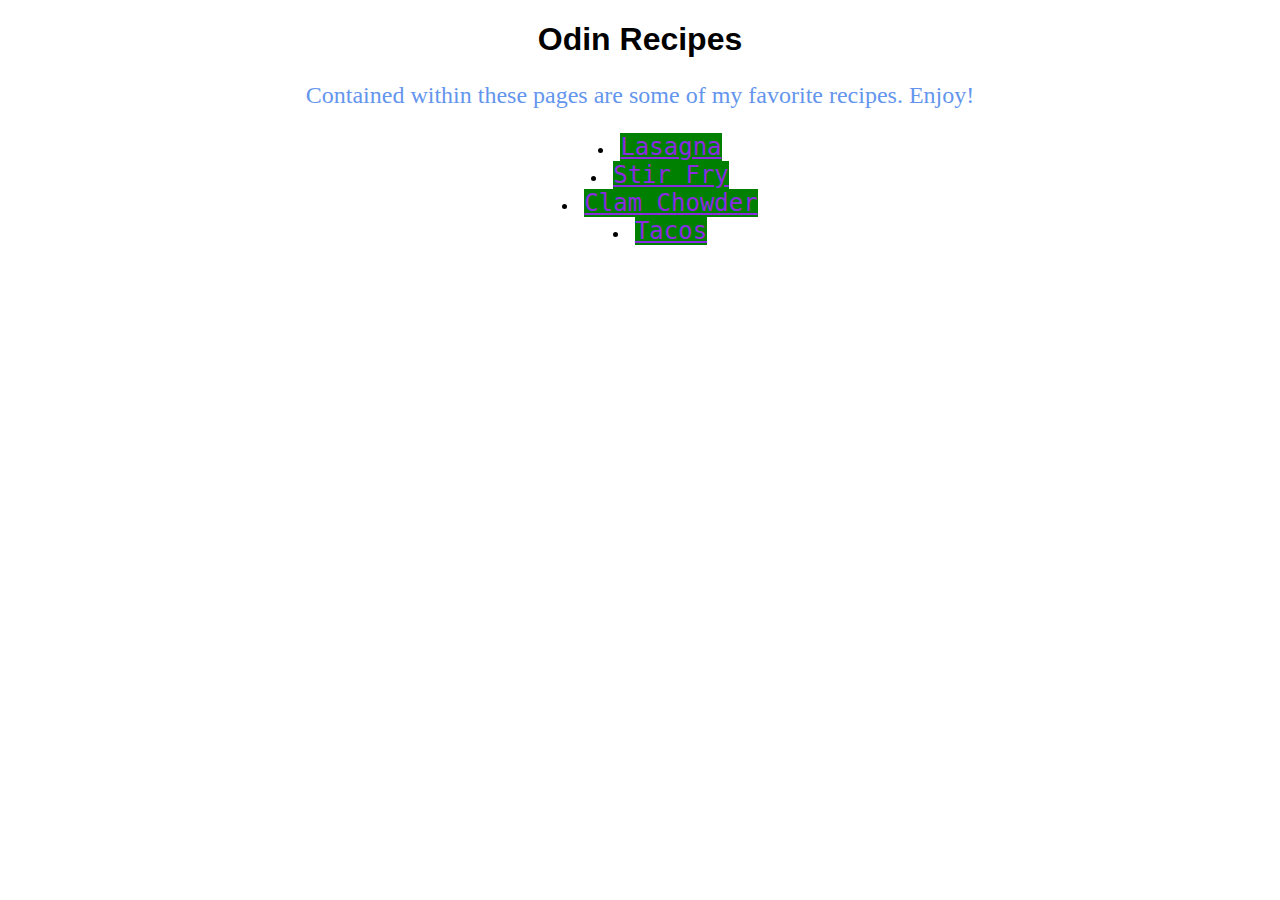
<file: index.html>
<!DOCTYPE html>
<html lang="en">
<head>
  <link rel="stylesheet" href="styles.css">
  <title>Odin Recipes</title>
  <meta charset="UTF-8">
</head>
<body>
  <h1>Odin Recipes</h1>
  <p id="intro">Contained within these pages are some of my favorite recipes. Enjoy!</p>
  <div class="links">
    <ul>
      <li><a href="./recipes/lasagna.html">Lasagna</a></li>
      <li><a href="./recipes/stirfry.html">Stir Fry</a></li>
      <li><a href="./recipes/clamchowder.html">Clam Chowder</a></li>
      <li><a href="./recipes/tacos.html" target="_blank" rel="noopener noreferrer">Tacos</a></li>
    </ul>
  </div>
</body>
</html>
</file>
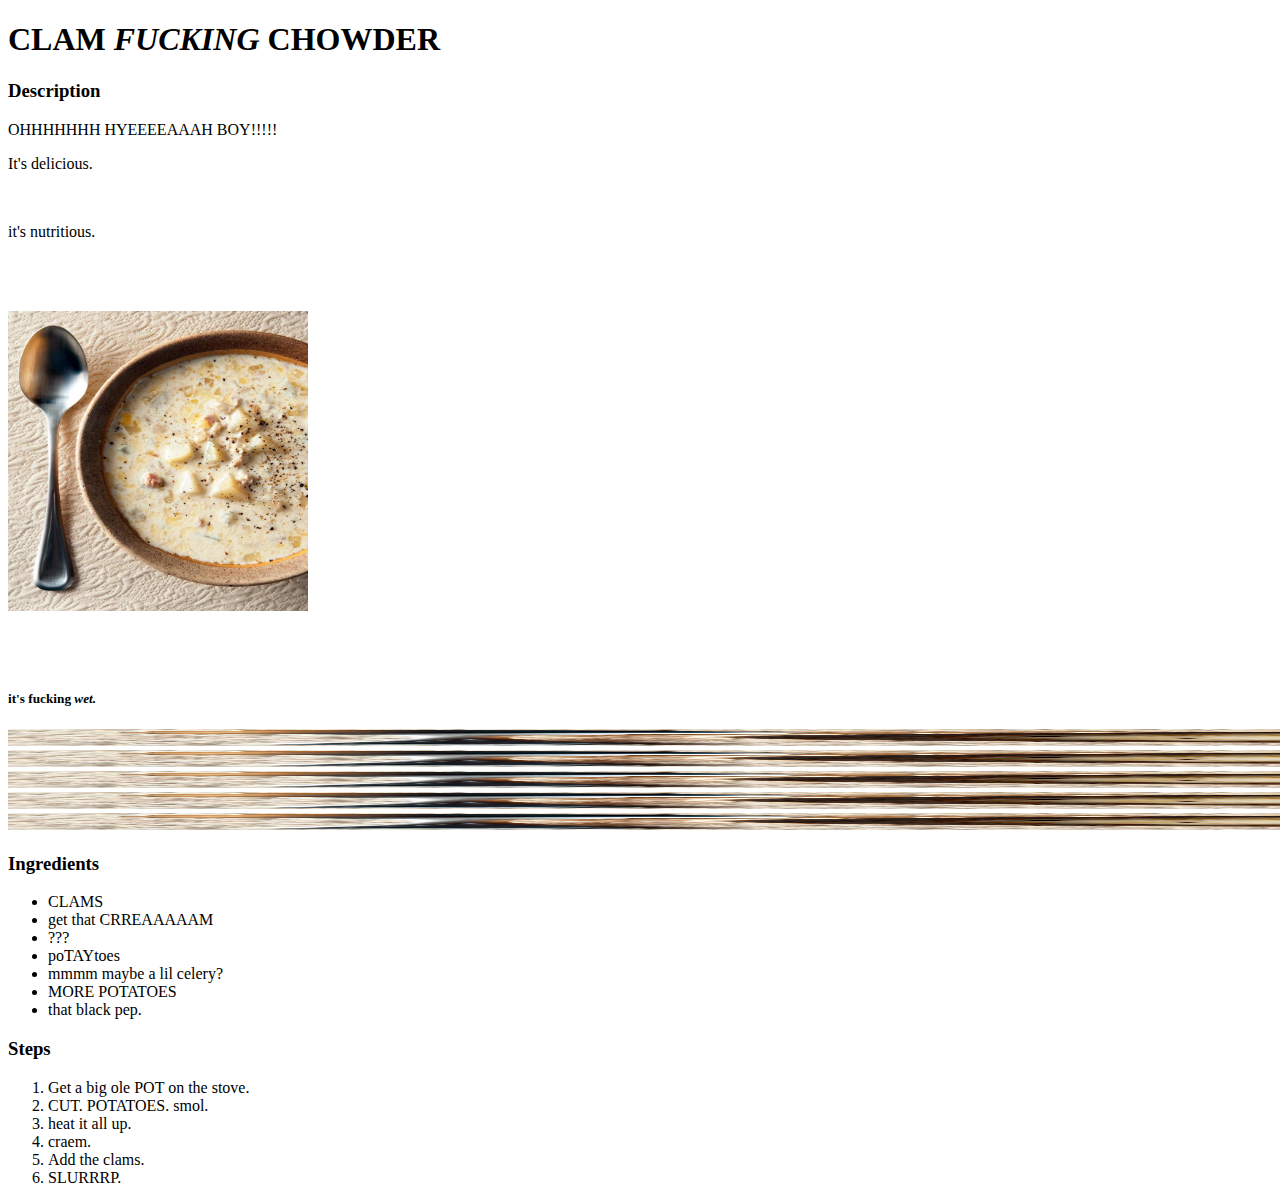
<file: recipes/clamchowder.html>
<!DOCTYPE html>
<html lang="en">
  <head>
    <meta charset="UTF-8">
    <title>Yumm Clammy Chowder</title>
  </head>
  <body>
    <h1><strong>CLAM <em>FUCKING</em> CHOWDER</strong></h1>
    <h3>Description</h3>
    <p>OHHHHHHH HYEEEEAAAH BOY!!!!!</p>
    <p>It's delicious.</p>
    <br><p>it's nutritious.</p>
    <br>
    <br>
    <br>
    <img src="../images/clamchowder.jpg" height="300" width="300" alt="ALL HAIL CLAM CHOWDER">
    <br><br><br>
    <br>
    <h5>it's fucking <strong><em>wet.</em></strong></h5>
    <img src="../images/clamchowder.jpg" height="17" width="3000" alt="It's fucking delicious">
    <img src="../images/clamchowder.jpg" height="17" width="3000" alt="It's fucking delicious">
    <img src="../images/clamchowder.jpg" height="17" width="3000" alt="It's fucking delicious">
    <img src="../images/clamchowder.jpg" height="17" width="3000" alt="It's fucking delicious">
    <img src="../images/clamchowder.jpg" height="17" width="3000" alt="It's fucking delicious">
    <h3>Ingredients</h3>
    <ul>
      <li>CLAMS</li>
      <li>get that CRREAAAAAM</li>
      <li>???</li>
      <li>poTAYtoes</li>
      <li>mmmm maybe a lil celery?</li>
      <li>MORE POTATOES</li>
      <li>that black pep.</li>
    </ul>
    <h3>Steps</h3>
    <ol>
      <li>Get a big ole POT on the stove.</li>
      <li>CUT. POTATOES. smol.</li>
      <li>heat it all up.</li>
      <li>craem.</li>
      <li>Add the clams.</li>
      <li>SLURRRP.</li>
    </ol>
  </body>
</html>
</file>
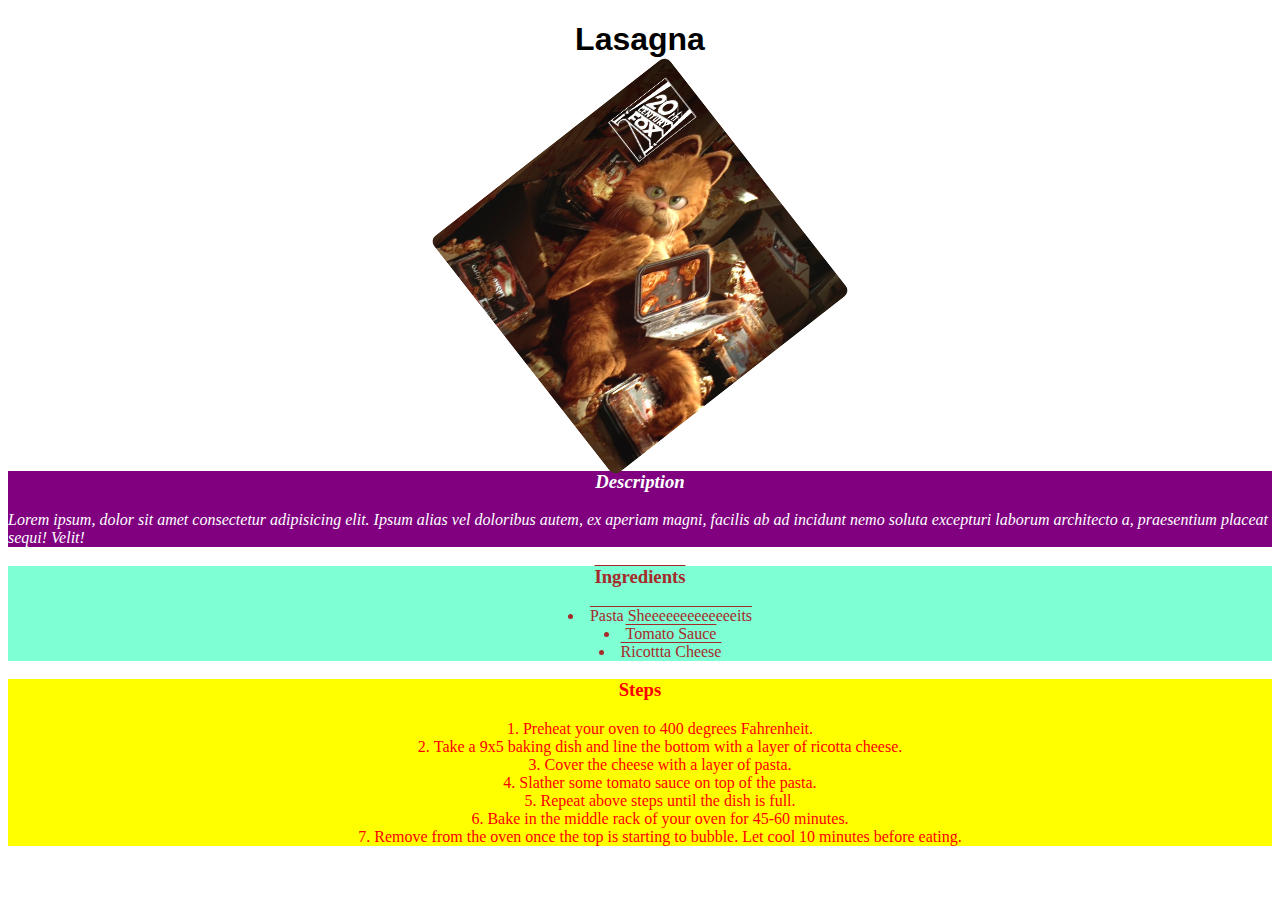
<file: recipes/lasagna.html>
<!DOCTYPE html>
<html lang="en">
  <head>
    <link rel="stylesheet" href="../styles.css">
    <meta charset="UTF-8"> 
    <title>Lasagna</title>
  </head>
  <body>
    <h1>Lasagna</h1>
    <br><br>
    <img id="lasagna" src="../images/lasagna.jpg" width="300" height="300" alt="GARFIELD NO">
    <br><br>
    <div class="description">
      <h3>Description</h3>
      <p>Lorem ipsum, dolor sit amet consectetur adipisicing elit. Ipsum alias vel doloribus autem, ex aperiam magni, facilis ab ad incidunt nemo soluta excepturi laborum architecto a, praesentium placeat sequi! Velit!</p>
      </div>
    <div class="ingredients">
      <h3>Ingredients</h3>
      <ul>
        <li>Pasta Sheeeeeeeeeeeeeits</li>
        <li>Tomato Sauce</li>
        <li>Ricottta Cheese</li>
      </ul>
    </div>
    <div class="steps">
    <h3>Steps</h3>
    <ol>
      <li>Preheat your oven to 400 degrees Fahrenheit.</li>
      <li>Take a 9x5 baking dish and line the bottom with a layer of ricotta cheese.</li>
      <li>Cover the cheese with a layer of pasta.</li>
      <li>Slather some tomato sauce on top of the pasta.</li>
      <li>Repeat above steps until the dish is full.</li>
      <li>Bake in the middle rack of your oven for 45-60 minutes.</li>
      <li>Remove from the oven once the top is starting to bubble. Let cool 10 minutes before eating.</li>
    </ol>
    </div>
  </body>
</html>
</file>
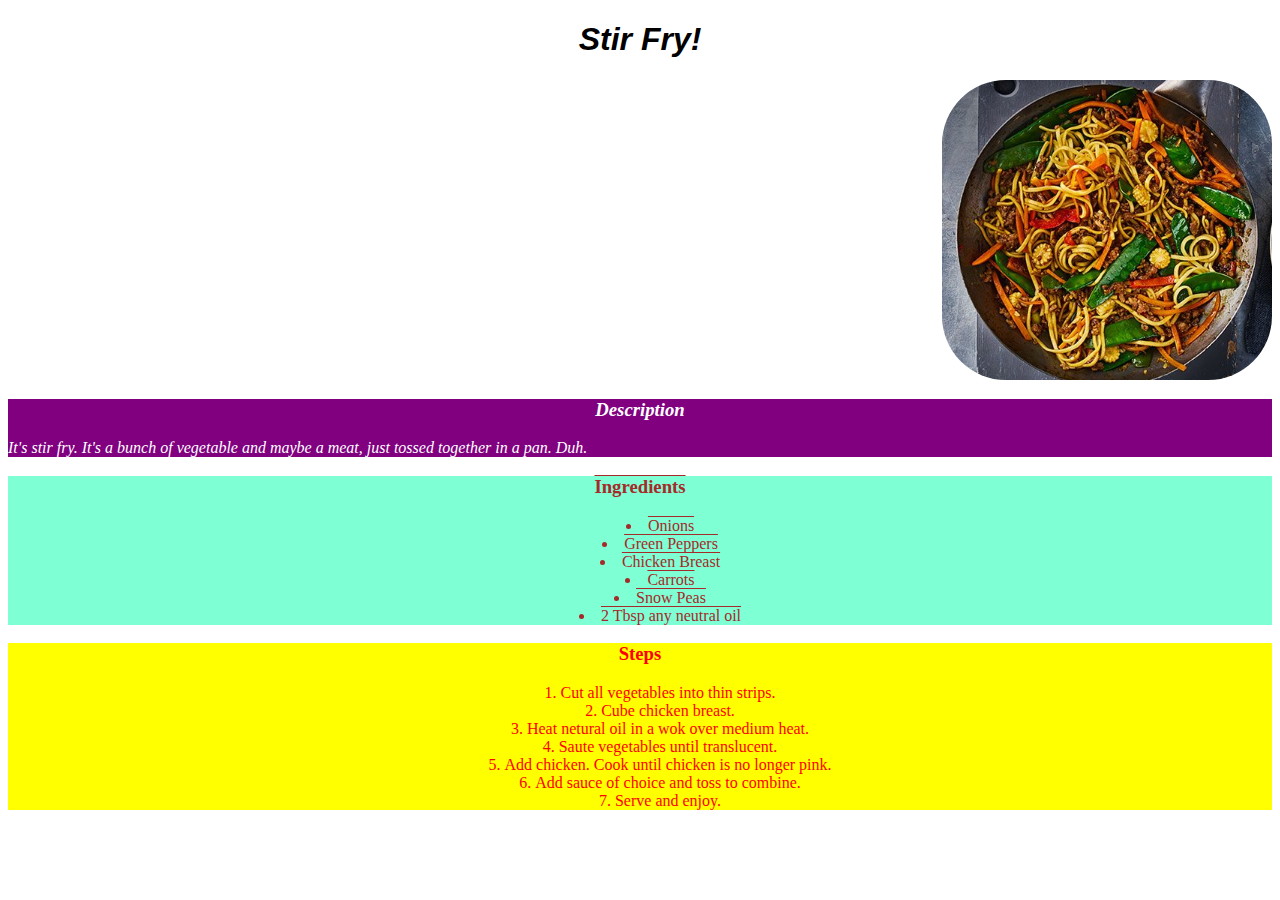
<file: recipes/stirfry.html>
<!DOCTYPE html>
<html lang="en">
  <head>
    <link rel="stylesheet" href="../styles.css">
    <meta charset="UTF-8">
    <title>Stir Fry</title>
  </head>
  <body>
    <h1 id="stirhead">Stir Fry!</h1>
    <img id="stirfry" src="../images/stirfry.jpg" height="300" width="300" alt="It's a picture of stir fry, what were you expecting?">
    <div class="description">
      <h3>Description</h3>
      <p>It's stir fry. It's a bunch of vegetable and maybe a meat, just tossed together in a pan. Duh.</p>
    </div>
    <div class="ingredients">
      <h3>Ingredients</h3>
      <ul>
        <li>Onions</li>
        <li>Green Peppers</li>
        <li>Chicken Breast</li>
        <li>Carrots</li>
        <li>Snow Peas</li>
        <li>2 Tbsp any neutral oil</li>
      </ul>
    </div>
    <div class="steps">
      <h3>Steps</h3>
      <ol>
        <li>Cut all vegetables into thin strips.</li>
        <li>Cube chicken breast.</li>
        <li>Heat netural oil in a wok over medium heat.</li>
        <li>Saute vegetables until translucent.</li>
        <li>Add chicken. Cook until chicken is no longer pink.</li>
        <li>Add sauce of choice and toss to combine.</li>
        <li>Serve and enjoy.</li>
      </ol>
    </div>
  </body>
</html>
</file>
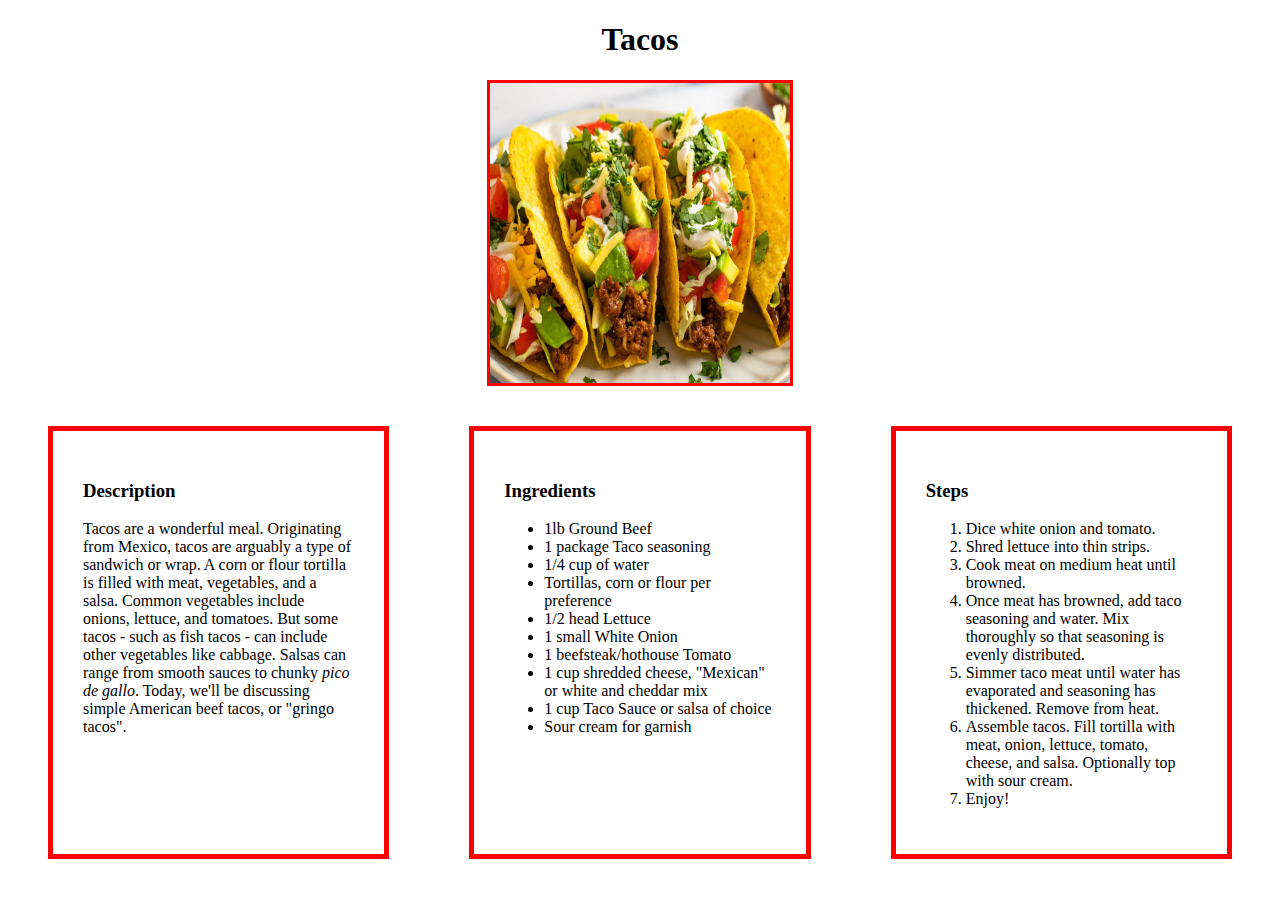
<file: recipes/tacos.html>
<!DOCTYPE html>
<html>
  <head lang="en">
    <meta charset="UTF-8">
    <link rel="stylesheet" href="./style.css">
    <title>Tacos</title>
  </head>
  <body>
    <div id="heading">
      <h1>Tacos</h1>
    </div>
      <img id="picture" src="../images/tacos.jpg" height="300" width="300" alt="tacos">
    <div class="content">
    <div class="cell" id="description">
      <h3>Description</h3>
      <p>Tacos are a wonderful meal. Originating from Mexico, tacos are arguably a type of sandwich or wrap. A corn or flour tortilla is filled with meat, vegetables, and a salsa. Common vegetables include onions, lettuce, and tomatoes. But some tacos - such as fish tacos - can include other vegetables like cabbage. Salsas can range from smooth sauces to chunky <em>pico de gallo</em>. Today, we'll be discussing simple American beef tacos, or "gringo tacos".</p>
    </div>
    <div class="cell" id="ingredients">
      <h3>Ingredients</h3>
      <ul>
        <li>1lb Ground Beef</li>
        <li>1 package Taco seasoning</li>
        <li>1/4 cup of water</li>
        <li>Tortillas, corn or flour per preference</li>
        <li>1/2 head Lettuce</li>
        <li>1 small White Onion</li>
        <li>1 beefsteak/hothouse Tomato</li>
        <li>1 cup shredded cheese, "Mexican" or white and cheddar mix</li>
        <li>1 cup Taco Sauce or salsa of choice</li>
        <li>Sour cream for garnish</li>
      </ul>
    </div>
    <div class="cell" id="steps">
      <h3>Steps</h3>
      <ol>
        <li>Dice white onion and tomato.</li>
        <li>Shred lettuce into thin strips.</li>
        <li>Cook meat on medium heat until browned.</li>
        <li>Once meat has browned, add taco seasoning and water. Mix thoroughly so that seasoning is evenly distributed.</li>
        <li>Simmer taco meat until water has evaporated and seasoning has thickened. Remove from heat.</li>
        <li>Assemble tacos. Fill tortilla with meat, onion, lettuce, tomato, cheese, and salsa. Optionally top with sour cream.</li>
        <li>Enjoy!</li>
      </ol>
    </div>
    </div>
  </body>
</html>
</file>
<file: styles.css>
h1 {
  text-align: center;
  font-weight: 900;
  font-family: "Verdana", sans-serif;
  text-decoration:dashed;
}

h3 {
  text-align: center;
  font-family: "Times New Roman", serif;
  font-weight: bold ;
}

a {
  color: blueviolet;
  background-color: green;
  font-size: 24px;
  font-family: "Lucida Console", monospace;
}

ul {
  text-align: center;
  list-style-position: inside;
}

ol {
  text-align: center;
  list-style-position: inside;
}

.description {
  background-color: purple;
  color: white;
  font-style: italic;

}.ingredients {
  background-color:aquamarine;
  color: brown;
  text-align: center;
  text-decoration: overline;
}

.steps {
  background-color: yellow;
  color: red;
  text-align: right;
}

#lasagna {
  display: block;
  margin-left: auto;
  margin-right: auto;
  height: 300px;
  width: 300px;
  transform: rotate(52deg);
  border-radius: 8px 
}

#intro {
  font-size: 24px;
  color: cornflowerblue;
  font-weight: 800px;
  text-align: center;
}

#stirfry {
  height: 456;
  width: auto;
  transform: rotate(180);
  border-radius: 64px;
  display: block;
  margin-left: auto;
  margin-right: 0;
}
  #stirhead {
   font-style:italic;
  }
</file>
<file: recipes/style.css>
h1 {
  text-align: center;
}

.content {
  display: flex;
}

.cell {
  width: 33%;
}

#picture {
  display: block;
  border: solid red;
  margin-left: auto;
  margin-right: auto;
}

#description {
  margin: 40px;
  border: 5px solid red;
  padding: 30px;
}
#ingredients {
  margin: 40px;
  border: 5px solid red;
  padding: 30px;
}
#steps {
  margin: 40px;
  border: 5px solid red;
  padding: 30px;
}
</file>
